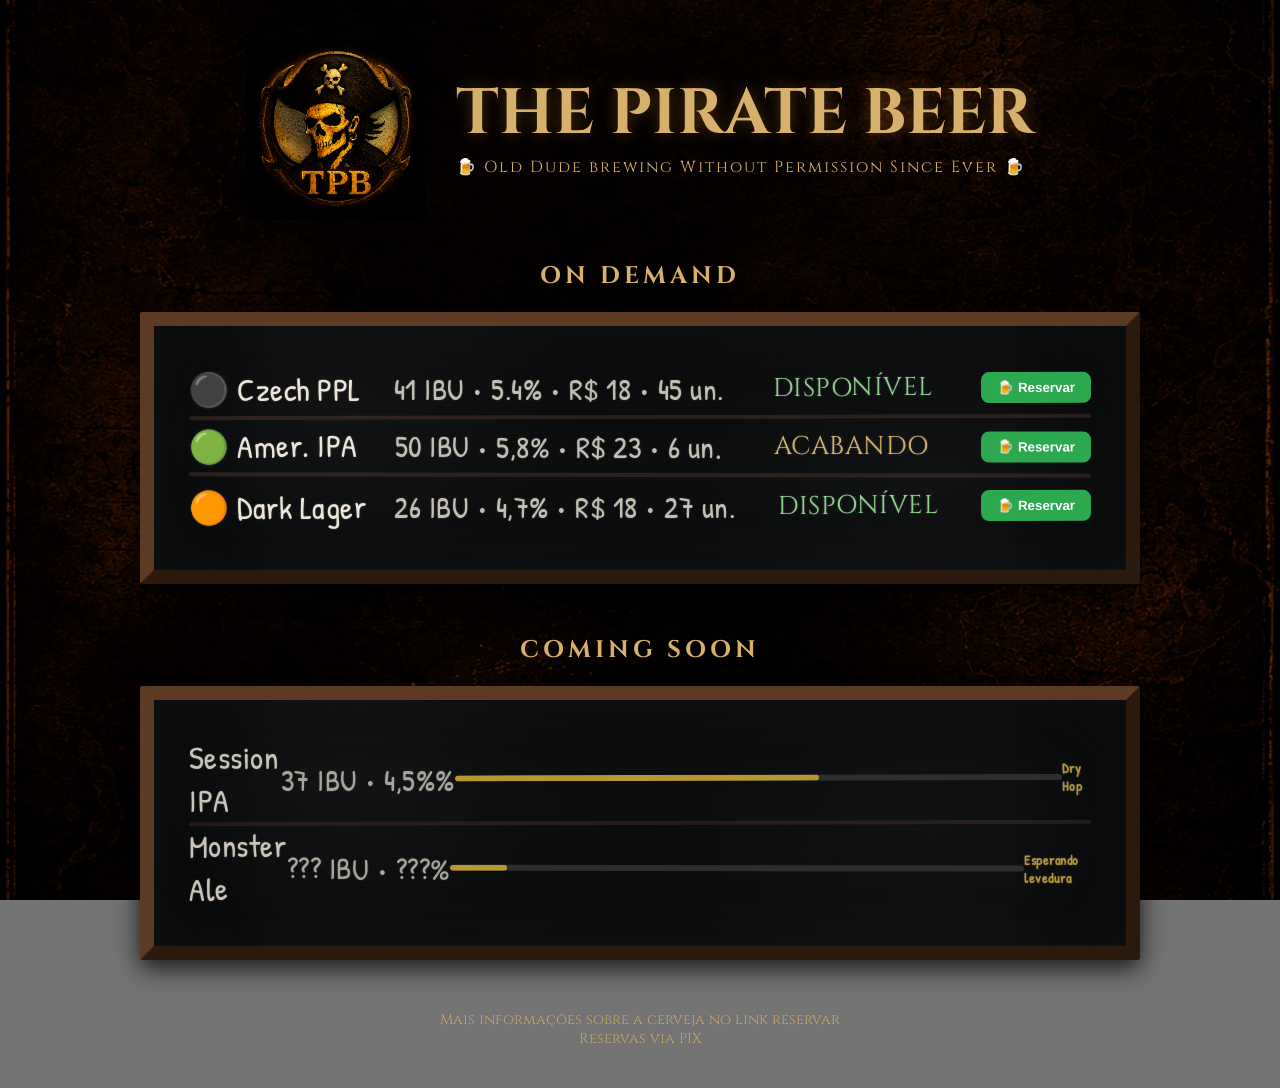
<file: index.html>
<!DOCTYPE html>
<html lang="pt-BR">
<head>
<meta charset="UTF-8">
<meta name="viewport" content="width=device-width, initial-scale=1.0">
<title>The Pirate Beer</title>

<link rel="stylesheet" href="css/style.css">

</head>
<body>

<div class="overlay">

    <header class="hero">

        <div class="hero-content">

            <img src="img/tpb-logo.png" alt="TPB Logo" class="logo">

            <div>
                <h1>THE PIRATE BEER</h1>
                <p>🍺 Old Dude brewing Without Permission Since Ever 🍺</p>
            </div>

        </div>

    </header>

    <main>

        <section class="taproom">

            <h2>ON DEMAND</h2>

           
<section class="chalkboard">

    <div id="beer-list"></div>

</section>

        </section>


<section class="taproom">

    <h2>COMING SOON</h2>

    <section class="chalkboard">

        <div id="incoming-list"></div>

    </section>

</section>





    </main>

    <footer>
<!--
        <a href="https://wa.me/5555981163122"
   target="_blank"
   class="crew-btn">
            ORDER NOW
        </a>
-->
        <p>
            Mais informações sobre a cerveja no link reservar
            <br>Reservas via PIX
        </p>

    </footer>

</div>


<script src="js/cervejas.js"></script>
<script src="js/incoming.js"></script>

<script>
const lista = document.getElementById("beer-list");

cervejas.forEach((cerveja, indice) => {

let status = "";
let classeStatus = "";

if (cerveja.estoque > 10) {

    status = "DISPONÍVEL";
    classeStatus = "status-ok";

}
else if (cerveja.estoque > 0) {

    status = "ACABANDO";
    classeStatus = "status-low";

}
else {

    status = "ESGOTADA";
    classeStatus = "status-out";

}

lista.innerHTML += `
<div class="beer-line">

    <span class="beer-name">
        ${cerveja.nome}
    </span>

    <span class="beer-info">
        ${cerveja.ibu} IBU •
        ${cerveja.abv} •
        R$ ${cerveja.preco} •
        ${cerveja.estoque} un.
    </span>

    <span class="${classeStatus}">
        ${status}
    </span>

    ${
        cerveja.estoque > 0
        ? `<button class="reserve-btn" onclick="reservar(${indice})">
                🍺 Reservar
           </button>`
        : ""
    }

</div>
`;
});

const incomingLista = document.getElementById("incoming-list");

incoming.forEach(cerveja => {

incomingLista.innerHTML += `

<div class="beer-line incoming">

    <span class="beer-name">
        ${cerveja.nome}
    </span>

    <span class="beer-info">
        ${cerveja.ibu} IBU •
        ${cerveja.abv}%
    </span>

    <div class="progress">

        <div
            class="progress-bar"
            style="width:${cerveja.progresso}%">
        </div>

    </div>

    <span class="status-coming">
        ${cerveja.previsao}
    </span>

</div>

`;

});





function reservar(indice){

    const cerveja = cervejas[indice];

    sessionStorage.setItem(
        "cervejaSelecionada",
        indice
    );

    window.location.href = "pedido.html";

}


</script>


</body>
</html>
</file>
<file: css/style.css>
@import url('https://fonts.googleapis.com/css2?family=Cinzel:wght@400;600;700&family=Patrick+Hand&display=swap');
@import url('https://fonts.googleapis.com/css2?family=Cinzel:wght@400;600;700&display=swap');

*{
    margin:0;
    padding:0;
    box-sizing:border-box;
}

body{

    font-family:'Cinzel', serif;

    background-image:url('../img/background.jpg');
    background-position:center;
    background-size:cover;
    background-attachment:fixed;

    color:#d7b06b;

    min-height:100vh;
}

.overlay{

    background:rgba(0,0,0,.55);

    min-height:100vh;

    padding:40px 20px;
}

.hero{

    max-width:1100px;
    margin:auto;
    margin-bottom:40px;
}

.hero-content{

    display:flex;
    align-items:center;
    justify-content:center;
    gap:30px;
}

.logo{

    width:180px;
    max-width:40vw;
}

.hero h1{

    font-size:4rem;
    line-height:1;
    text-shadow:0 0 15px rgba(255,160,50,.3);
}

.hero p{

    margin-top:10px;
    font-size:1rem;
    letter-spacing:2px;
}

.taproom{

    max-width:1100px;
    margin:auto;
}

.taproom h2{

    text-align:center;

    margin-bottom:20px;

    letter-spacing:4px;
}

table{

    width:100%;

    border-collapse:collapse;

    background:rgba(0,0,0,.45);

    border:2px solid #b97c28;

    box-shadow:
        0 0 30px rgba(255,140,0,.15);
}

th{

    background:rgba(185,124,40,.15);

    font-size:1rem;

    padding:15px;
}

td{

    height:52px;
}

th,
td{

    border:1px solid rgba(185,124,40,.35);

    padding:12px;
}

tbody tr:hover{

    background:rgba(255,180,50,.04);
}

footer{

    margin-top:50px;

    text-align:center;
}

.crew-btn{

    display:inline-block;

    padding:14px 32px;

    text-decoration:none;

    color:#d7b06b;

    border:2px solid #b97c28;

    transition:.25s;

    letter-spacing:2px;
}

.crew-btn:hover{

    background:rgba(185,124,40,.15);

    box-shadow:0 0 20px rgba(255,160,50,.2);
}

footer p{

    margin-top:15px;

    font-size:.9rem;

    opacity:.8;
}

@media(max-width:768px){

    .hero-content{

        flex-direction:column;
    }

    .logo{

        width:140px;
    }

    .hero h1{

        font-size:2.3rem;

        text-align:center;
    }

    .hero p{

        text-align:center;
    }

    table{

        font-size:.8rem;
    }

    th,
    td{

        padding:8px;
    }

}


.chalkboard{

    max-width:1000px;

    margin:auto;
    margin-top:20px;

    padding:35px;

    background:
        radial-gradient(circle at 20% 30%,
        rgba(255,255,255,.03) 0%,
        transparent 25%),

        radial-gradient(circle at 80% 70%,
        rgba(255,255,255,.025) 0%,
        transparent 30%),

        repeating-linear-gradient(
            0deg,
            rgba(255,255,255,.004) 0px,
            rgba(255,255,255,.004) 2px,
            transparent 2px,
            transparent 4px
        ),

        #0d0f10;

    border:14px solid #4b2f1b;

    border-top-color:#5d3b22;
    border-left-color:#5d3b22;

    border-right-color:#2b190d;
    border-bottom-color:#2b190d;

    border-radius:3px;

    box-shadow:
        inset 0 0 80px rgba(255,255,255,.03),
        inset 0 0 200px rgba(0,0,0,.7),
        0 8px 25px rgba(0,0,0,.8);

    position:relative;
}



.beer-line{

    min-height:58px;

    display:flex;

    justify-content:space-between;

    align-items:center;

    font-family:'Patrick Hand', cursive;

    color:#ece5d8;

    font-size:2rem;

    letter-spacing:.5px;

    text-shadow:
        0 0 2px rgba(255,255,255,.25),
        0 0 6px rgba(255,255,255,.05);

    border-bottom:
        4px solid rgba(138, 90, 75, 0.247);
}

.beer-line:nth-child(odd){
    transform:rotate(-0.15deg);
}

.beer-line:nth-child(even){
    transform:rotate(0.08deg);
}

.beer-name{
    font-weight:normal;
}

.beer-info{

    color:#d8d2c5;

    font-size:.95em;

    opacity:.9;
}



.beer-line:last-child{

    border-bottom:none;
}

.beer-name{

    transform:rotate(-0.2deg);
}

.beer-info{

    opacity:.9;

    white-space:nowrap;

    transform:rotate(0.15deg);
}

.empty{

    color:transparent;
}

.empty::after{

    content:"";

    width:100%;

    border-bottom:1px dashed rgba(255,255,255,.08);
}

@media(max-width:768px){

    .beer-line{

        flex-direction:column;

        align-items:flex-start;

        gap:4px;

        font-size:1.5rem;

        padding:8px 0;
    }

    .beer-info{

        font-size:1rem;
    }

}

.status-ok{

    color:#8fd18f;

    font-size:0.8em;

    margin-left:15px;

    font-family:'Cinzel', serif;
}

.status-low{

    color:#d8b26a;

    font-size:0.8em;

    margin-left:15px;

    font-family:'Cinzel', serif;
}

.status-out{

    color:#c96a6a;

    font-size:0.8em;

    margin-left:15px;

    font-family:'Cinzel', serif;
}


.reserve-btn{
    margin-left:15px;
    padding:8px 16px;
    border:none;
    border-radius:8px;
    background:#2ca84f;
    color:#fff;
    cursor:pointer;
    font-weight:bold;
    transition:.2s;
}

.reserve-btn:hover{
    background:#22863d;
}


.incoming{
    opacity:.85;
}

.progress{
    width:100%;
    height:6px;
    background:#333;
    border-radius:20px;
    overflow:hidden;
    margin:8px 0;
}

.progress-bar{
    height:100%;
    background:#d4af37;
    border-radius:20px;
}

.status-coming{
    color:#d4af37;
    font-size:.85rem;
    font-weight:bold;
}

.taproom + .taproom {
    margin-top: 50px;
}
</file>
<file: css/pedido.css>
body {
    margin: 0;
    padding: 40px 20px;
    background-image: url('../img/background.jpg');
    background-size: cover;
    background-position: center;
    background-repeat: no-repeat;
    background-attachment: fixed;
    background-color: rgba(0, 0, 0, 0.55);
    font-family: Arial, Helvetica, sans-serif;
    color: #fff;
}

.pedido-container{
    max-width:700px;
    margin:auto;
}

.voltar{
    display:inline-block;
    margin-bottom:20px;
    color:#d9b36c;
    text-decoration:none;
    transition:.2s;
}

.voltar:hover{
    color:#fff;
}

.pedido-card{
    background:rgba(20,20,20,.88);
    border:1px solid rgba(255,255,255,.08);
    border-radius:18px;
    padding:35px;
    backdrop-filter:blur(8px);
    box-shadow:0 20px 45px rgba(0,0,0,.45);
}

.pedido-card h1{
    margin-top:0;
    text-align:center;
    color:#d9b36c;
    font-size:2rem;
}

.info{
    display:flex;
    justify-content:space-between;
    gap:20px;
    margin:30px 0;
}

.info div{
    flex:1;
    background:#2b2b2b;
    border-radius:10px;
    padding:15px;
    text-align:center;
}

.info span{
    display:block;
    font-size:.8rem;
    color:#999;
    margin-bottom:8px;
}

.info strong{
    font-size:1.2rem;
}

label{
    display:block;
    margin-top:25px;
    margin-bottom:8px;
    font-weight:bold;
}

input[type=text],
input[type=number]{
    width:100%;
    box-sizing:border-box;
    padding:12px;
    border-radius:8px;
    border:none;
    background:#2c2c2c;
    color:#fff;
    font-size:1rem;
}

.controle{
    display:flex;
    gap:10px;
    align-items:center;
}

.controle button{
    width:50px;
    height:50px;
    border:none;
    border-radius:8px;
    cursor:pointer;
    font-size:1.4rem;
    background:#d9b36c;
    color:#111;
    font-weight:bold;
}

.controle input{
    text-align:center;
}

.resumo{
    margin-top:30px;
    border-top:1px solid rgba(255,255,255,.08);
    border-bottom:1px solid rgba(255,255,255,.08);
    padding:20px 0;
}

.resumo div{
    display:flex;
    justify-content:space-between;
    margin:10px 0;
}

.resumo strong{
    color:#6bd96b;
    font-size:1.15rem;
}

.pix-box{
    display:flex;
    gap:10px;
    margin-top:15px;
}

.pix-box input{
    flex:1;
    font-weight:bold;
    text-align:center;
}

.pix-box button{
    padding:0 18px;
    border:none;
    border-radius:8px;
    cursor:pointer;
    background:#d9b36c;
    color:#111;
    font-weight:bold;
}

.check{
    display:flex;
    align-items:center;
    gap:10px;
    margin-top:30px;
}

.check input{
    transform:scale(1.3);
}

.btn-reservar{
    width:100%;
    margin-top:30px;
    padding:18px;
    border:none;
    border-radius:10px;
    cursor:pointer;
    background:#2ca84f;
    color:#fff;
    font-size:1.1rem;
    font-weight:bold;
    transition:.25s;
}

.btn-reservar:hover{
    background:#259143;
}

.btn-reservar:disabled{
    background:#555;
    cursor:not-allowed;
}

hr{
    border:none;
    border-top:1px solid rgba(255,255,255,.08);
    margin:30px 0;
}

@media(max-width:650px){

    .info{
        flex-direction:column;
    }

    .pix-box{
        flex-direction:column;
    }

}
</file>
